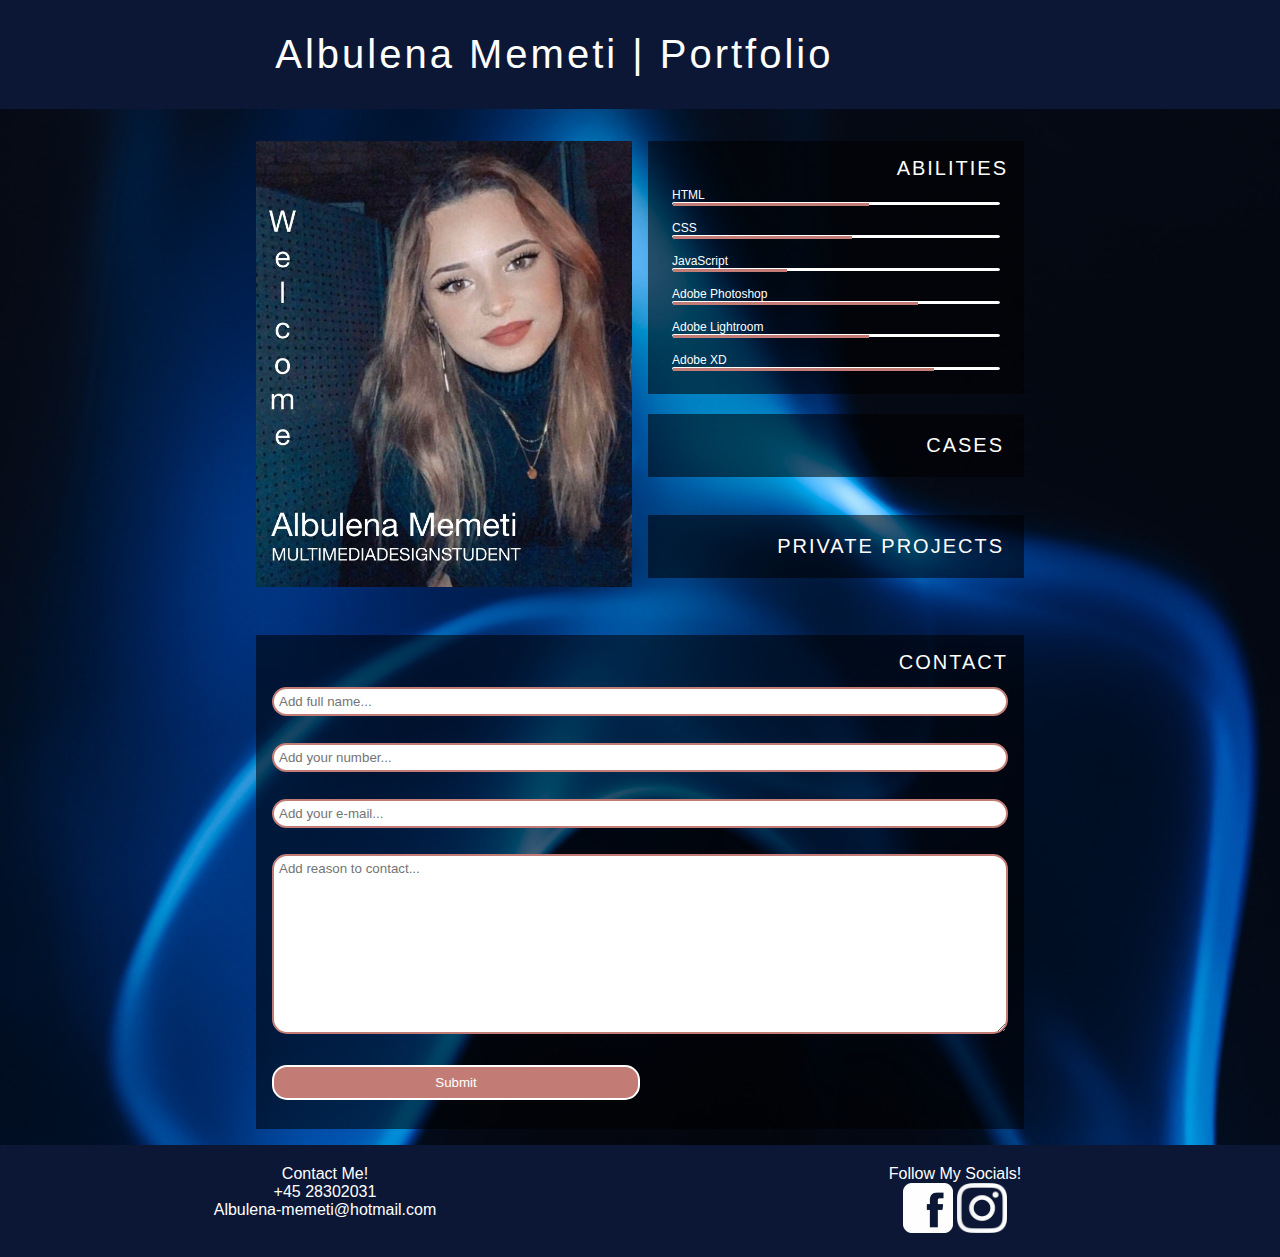
<file: index.html>
<!DOCTYPE html>

<html lang="en">

    <head>
        <meta charset="UTF-8">
        <meta http-equiv="X-UA-Compatible" content="IE=edge">
        <meta name="viewport" content="width=device-width, initial-scale=1.0">
        <link rel="stylesheet" href="style.css">
        <title>Portfolio</title>
    </head>

    <body>
        <header>
            <h2><a href="index.html"> Albulena Memeti | Portfolio </a></h2>
        </header>

        <main class="container minwidth">
            <div class="introduction">
                <img src="./images/albulena-m.jpg" alt="me">
            </div>

            <div class="details">
                <div class="abilities">
                    <h2 class="title">Abilities</h2>
                    <div class="component">
                        <p>HTML</p>
                        <span class="bar">
                            <span class="html"></span>
                        </span>
                    </div>
                    <div class="component">
                        <p>CSS</p>
                        <span class="bar">
                            <span class="css"></span>
                        </span>
                    </div>
                    <div class="component">
                        <p>JavaScript</p>
                        <span class="bar">
                            <span class="javascript"></span>
                        </span>
                    </div>
                    <div class="component">
                        <p>Adobe Photoshop</p>
                        <span class="bar">
                            <span class="photoshop"></span>
                        </span>
                    </div>
                    <div class="component">
                        <p>Adobe Lightroom</p>
                        <span class="bar">
                            <span class="lightroom"></span>
                        </span>
                    </div>
                    <div class="component">
                        <p>Adobe XD</p>
                        <span class="bar">
                            <span class="xd"></span>
                        </span>
                    </div>
                </div>

                <div class="buttons">
                    <a href="cases.html"><p class="button title cases">Cases</p></a> <br>
                    <a href="privateprojects.html"><p class="button title private-project">Private Projects</p></a>
                </div>
            </div>

        </main>

        <section class="minwidth">
            <div class="contact-container">
                <h2 class="title">Contact</h2>
                <form action="action_page.php">
                    <div class="inputfield">
                        <label class="input" for="fname"></label>
                        <input type="text" id="fname" name="fullname" placeholder="Add full name...">
                    </div>
                    <div class="inputfield">
                        <label class="input" for="number"></label>
                        <input type="tel" id="number" name="number" placeholder="Add your number...">
                    </div>
                    <div class="inputfield">
                        <label class="input" for="email"></label>
                        <input type="email" id="email" name="email" placeholder="Add your e-mail...">
                    </div>
                    <div class="inputfield">
                        <label class="input" for="subject"></label>
                        <textarea id="subject" name="subject" placeholder="Add reason to contact..."></textarea>
                    </div>
                    <input class="submit" type="submit" value="Submit">
                </form>
            </div>
        </section>

        <footer >
            <p>Contact Me! <br>+45 28302031 <br>Albulena-memeti@hotmail.com</p>
            <p>Follow My Socials! <br>
                <a href="https://www.facebook.com/albulena.memeti"><img src="./images/facelogo.png" alt="facebook"></a>
                <a href="https://www.instagram.com/albulena_m/"><img src="./images/instalogo.png" alt="instagram"></a>
            </p>
        </footer>
        
    </body>

</html>
</file>
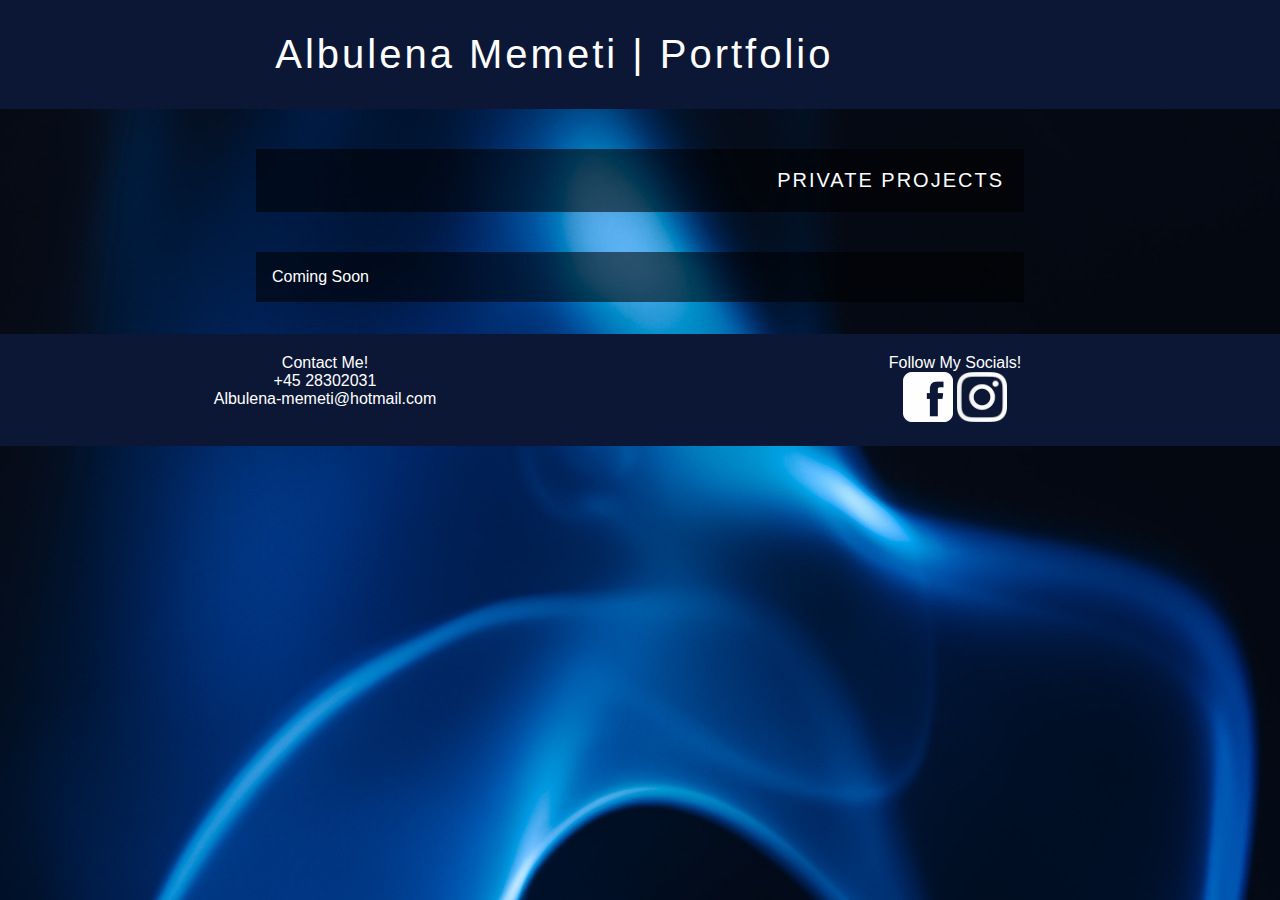
<file: privateprojects.html>
<!DOCTYPE html>

<html lang="en">

    <head>
        <meta charset="UTF-8">
        <meta http-equiv="X-UA-Compatible" content="IE=edge">
        <meta name="viewport" content="width=device-width, initial-scale=1.0">
        <link rel="stylesheet" href="style.css">
        <title>Private Projects</title>
    </head>

    <body>
        <header>
            <h2><a href="index.html"> Albulena Memeti | Portfolio </a></h2>
        </header>

        <div class="minwidth">
            <h2 class="comingsoon title">Private Projects</h2>
            <p class="comingsoon">Coming Soon</p>
        </div>
        
        <footer >
            <p>Contact Me! <br>+45 28302031 <br>Albulena-memeti@hotmail.com</p>
            <p>Follow My Socials! <br>
                <a href="https://www.facebook.com/albulena.memeti"><img src="./images/facelogo.png" alt="facebook"></a>
                <a href="https://www.instagram.com/albulena_m/"><img src="./images/instalogo.png" alt="instagram"></a>
            </p>
        </footer>
    </body>

</html>
</file>
<file: style.css>
* {
    margin: 0;
    padding: 0;
    font-family: Helvetica, sans-serif;
    color: #ffffff;
    text-decoration: none;
    box-sizing: border-box;
}

body {
    background-image: url('./images/background-image.jpg');
    background-size: cover;
}

.title {
    text-transform: uppercase;
    font-size: 20px;
    font-weight: 300;
    letter-spacing: 2px;
    text-align: right;
}

.minwidth {
    margin-inline: auto;
    width: min(80%, 70.5rem);
}


header {
    height: auto;
    padding: 2em;
    background-color: #0C1736;
}

header h2 {
    font-size: 20px;
    font-weight: 300;
    letter-spacing: 3px;

    text-align: center;
}

/* Main Section Elements */

/* Image */

main .introduction img {
    display: block;
    width: 100%;
    margin: 2em auto;
}

/* Abilities - Progress Bar Section */

main .abilities {
    height: auto;
    margin: 0 auto;
    padding: 1em;

    background-color: rgba(0, 0, 0, 0.55);
}

.bar {
    display: block;
    height: 3px;
    border: 0.5px solid;
    border-radius: 8px;
    background-color: #ffffff;
}

.bar span {
    height: 3px;
    float: left;
    background-color: rgba(195, 124, 117, 1);
}

.html {
    width: 60%;
}

.css {
    width: 55%;
}

.javascript {
    width: 35%;
}

.photoshop {
    width: 75%;
}

.lightroom {
    width: 60%;
}

.xd {
    width: 80%;
}

.abilities p {
    font-size: 12px;
}

.component {
    padding: 5px;
}

/* Buttons */

main .button {
    width: 100%;
    margin-top: 1em;
    padding: 1em;
    border: none;
    background-color: rgba(0, 0, 0, 0.55);
}

/* Contactform */

section .contact-container {
    margin-top: 1em;
    margin-bottom: 1em;
    padding: 1em;
    background-color: rgba(0, 0, 0, 0.55);
}

section .contact-container input, section .contact-container textarea {
    width: 100%;
    margin: 1em 0;
    padding: 5px;
    border: 2px solid rgba(195, 124, 117, 1);
    border-radius: 15px;

}

section .contact-container textarea {
    height: 180px;
}

section .contact-container .submit {
    width: 50%;
    padding: 8px;
    background-color: rgba(195, 124, 117, 1);
    border: 2px solid #ffffff;
}

footer {
    display: flex;
    padding: 20px 10px;
    text-align: center;
    background-color: #0C1736;
}

footer > *{
    flex-basis: 100%;
}

footer img {
    width: 50px;
}

@media only screen and (min-width: 620px) {
    header h2 {
        font-size: 30px;
    
        text-align: left;
        margin-inline: auto;
        width: min(85%, 70.5rem);
    }
}

@media only screen and (min-width: 768px) {

    .container {
        display: flex;
    }

    .container > *{
        flex-basis: 100%;
    }

    .introduction img {
        margin-right: 0.5em;
    }

    main .details {
        margin-top: 2em;
        margin-left: 1em;
    }

    main .button {
        margin-top: 0.5em;
    }

  }

  @media only screen and (min-width: 900px) {

    header h2 {
        font-size: 40px;
    }

    main .details {
        margin-top: 2em;
        margin-left: 1em;
    }

    .component {
        padding: 8px;
    }

    main .button {
        margin-top: 1em;
    }
  }

  @media only screen and (min-width: 998px) {
    header h2 {
        width: min(70%, 70.5rem);
    }

    .minwidth {
    margin-inline: auto;
    width: min(70%, 70.5rem);
    }
  }

  @media only screen and (min-width: 1200px) {
    header h2 {

        width: min(60%, 70.5rem);
    }

    .minwidth {
    margin-inline: auto;
    width: min(60%, 70.5rem);
    }
  }


  /* CASES.INDEX */

  .cases h2 {
      padding: 20px 5px;
  }
  .case {
    height: auto;
    margin: 0 auto 2em auto;
    padding: 1em;

    background-color: rgba(0, 0, 0, 0.55);
  }

  .casefive {
      display: flex;
  }
  .casefive p {
    padding: 0 15px;
}

/* PRIVATEPROJECTS.INDEX */

  .comingsoon {
    height: auto;
    margin: 2em auto 2em auto;
    padding: 1em;

    background-color: rgba(0, 0, 0, 0.55);
  }

  .comingsoon h2 {
    padding: 20px 5px;
}
</file>
